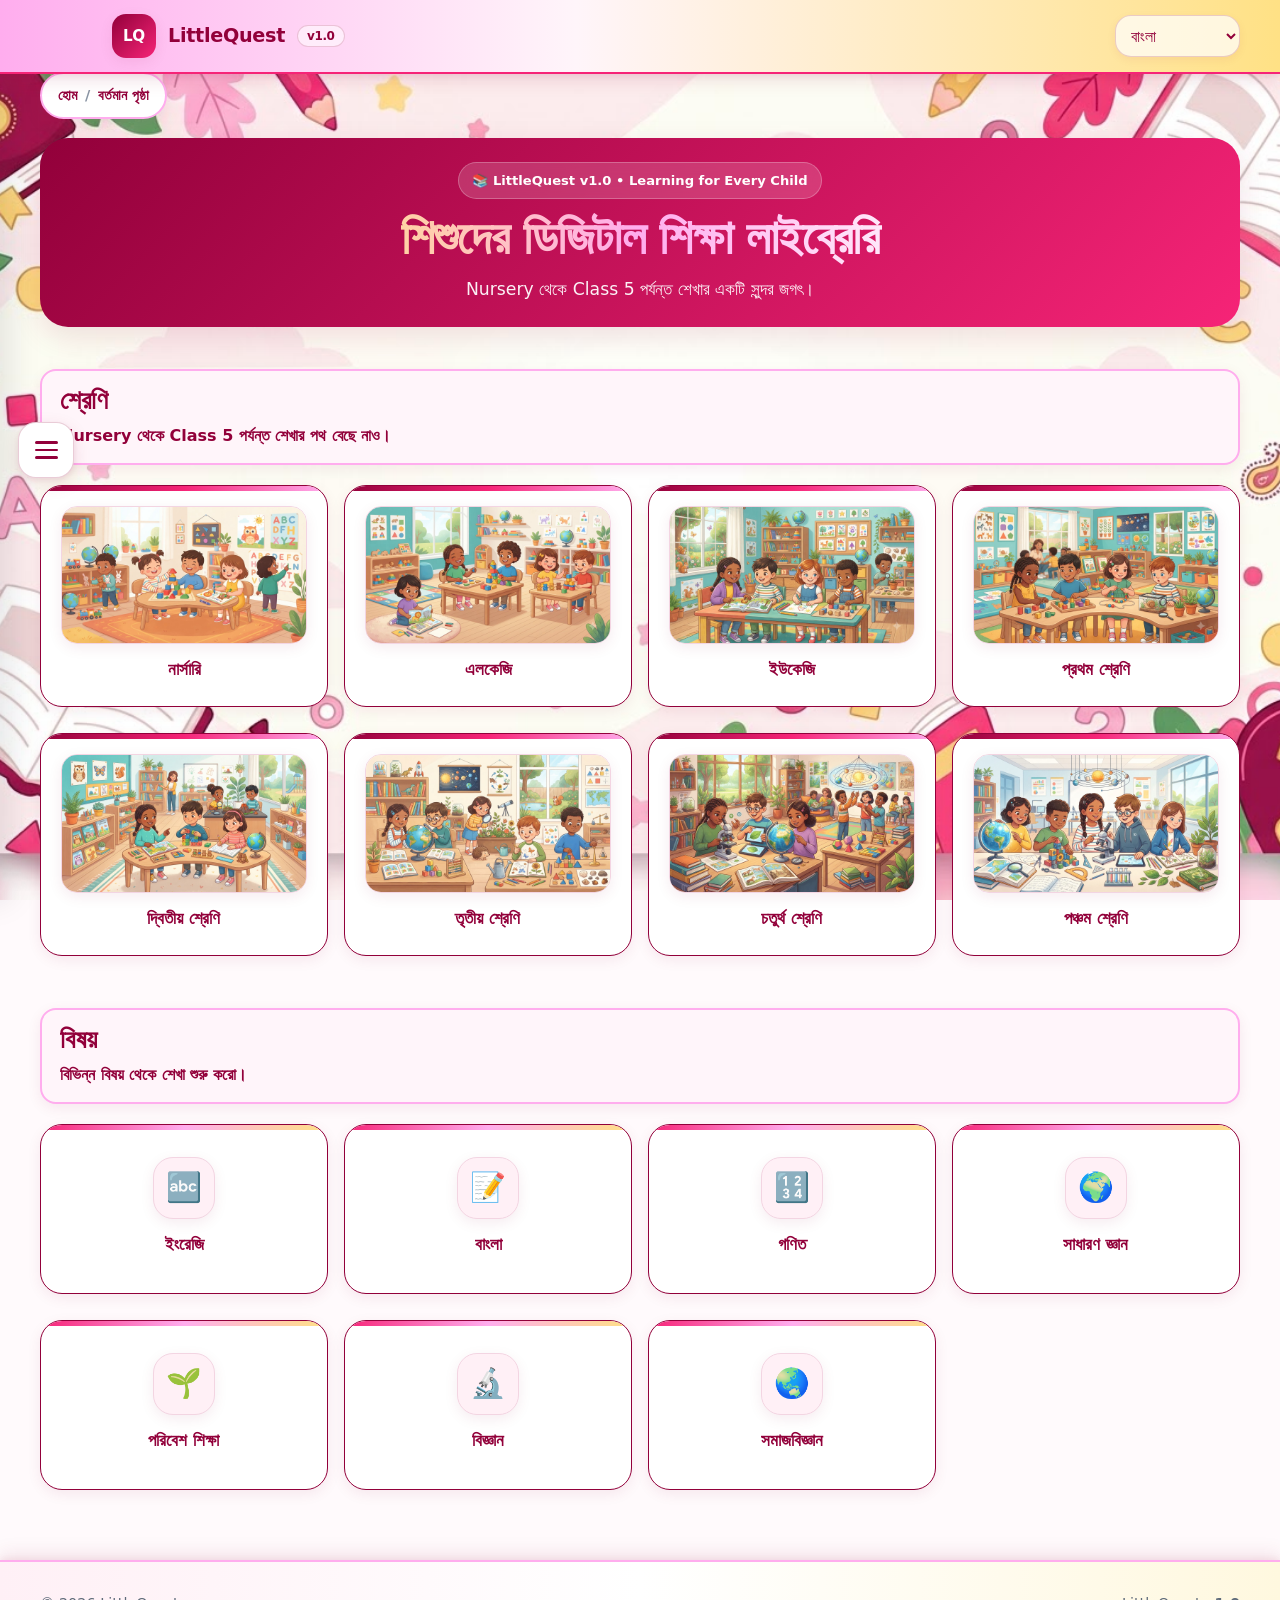
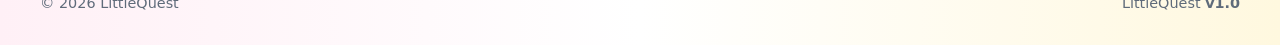
<file: index.html>
<!DOCTYPE html>
<html lang="bn" data-theme="light">

<head>

    <!-- =========================================
         LittleQuest v1.0
         Homepage Foundation
    ========================================== -->

    <meta charset="UTF-8">

    <meta
        name="viewport"
        content="width=device-width, initial-scale=1.0"
    >

    <meta
        name="description"
        content="LittleQuest — একটি শিশুদের ডিজিটাল শিক্ষা লাইব্রেরি। Nursery থেকে Class 5 পর্যন্ত সহজ, সুন্দর ও শিক্ষামূলক বিষয়বস্তু।"
    >

    <meta
        name="robots"
        content="index, follow"
    >
    <meta
        name="theme-color"
        content="#92003A"
    >

    <title>
        LittleQuest — Kids Digital Education Library
    </title>
	
			<!-- =========================================
			 SEO / Social Sharing
		========================================= -->

		<link
			rel="canonical"
			href="https://littlequest.ytboostkit.workers.dev/"
		>

		<meta
			property="og:type"
			content="website"
		>

		<meta
			property="og:title"
			content="LittleQuest — Kids Digital Education Library"
		>

		<meta
			property="og:description"
			content="LittleQuest — Nursery থেকে Class 5 পর্যন্ত শিশুদের জন্য সহজ, সুন্দর ও শিক্ষামূলক ডিজিটাল শিক্ষা লাইব্রেরি।"
		>

		<meta
			property="og:url"
			content="https://littlequest.ytboostkit.workers.dev/"
		>

		<meta
			property="og:site_name"
			content="LittleQuest"
		>

		<meta
			property="og:locale"
			content="bn_IN"
		>

		<meta
			name="twitter:card"
			content="summary"
		>

		<meta
			name="twitter:title"
			content="LittleQuest — Kids Digital Education Library"
		>

		<meta
			name="twitter:description"
			content="Nursery থেকে Class 5 পর্যন্ত শিশুদের জন্য সহজ, সুন্দর ও শিক্ষামূলক ডিজিটাল শিক্ষা লাইব্রেরি।"
		>
		<meta
        name="twitter:url"
        content="https://littlequest.ytboostkit.workers.dev/"
    >

    <!-- =========================================
         Global CSS
    ========================================== -->

    <link
        rel="stylesheet"
        href="assets/css/global.css"
    >

    <link
        rel="stylesheet"
        href="assets/css/components.css"
    >

    <link
        rel="stylesheet"
        href="assets/css/responsive.css"
    >
	<link rel="icon" type="image/svg+xml" href="assets/favicon.svg">
	
	
	
	<link
    rel="preconnect"
    href="https://fonts.googleapis.com"
	>

	<link
		rel="preconnect"
		href="https://fonts.gstatic.com"
		crossorigin
	>

	<link
		href="https://fonts.googleapis.com/css2?family=Nunito:wght@700;800;900&display=swap"
		rel="stylesheet"
	>

</head>


<body>

    <!-- =========================================
         Global Header
    ========================================== -->

    <div
        data-component="header"
    ></div>


    <!-- =========================================
         Mobile Navigation
    ========================================== -->
	
	<!-- Left Sidebar -->

	<div
		data-component="sidebar"
	></div>


    <!-- =========================================
         Main Content
    ========================================== -->

		<main class="lq-main">

			<div class="container">

				<div data-component="breadcrumbs"></div>

				<section class="lq-home-hero">

					<div class="lq-home-hero-content">

						<span class="lq-home-badge">
							📚 LittleQuest v1.0 • Learning for Every Child
						</span>

						<h1 data-i18n="kidsEducationLibrary">
							Kids Digital Education Library
						</h1>

						<p data-i18n="learningWorld">
							A beautiful learning world from Nursery to Class 5.
						</p>

					</div>

				</section>

				<section class="lq-home-section">

					<div class="lq-section-heading">

						<h2 data-i18n="classes">
							Classes
						</h2>

						<p data-i18n="chooseClass">
							Nursery থেকে Class 5 পর্যন্ত শেখার পথ বেছে নাও।
						</p>

					</div>

					<div id="lqClassGrid" class="lq-class-grid">
						<!-- Class cards will be loaded here -->
					</div>

				</section>

				<section class="lq-home-section">

					<div class="lq-section-heading">

						<h2 data-i18n="subjects">
							Subjects
						</h2>

						<p data-i18n="exploreSubjects">
							বিভিন্ন বিষয় থেকে শেখা শুরু করো।
						</p>

					</div>

					<div id="lqSubjectGrid" class="lq-subject-grid">
						<!-- Subject cards will be loaded here -->
					</div>

				</section>

			</div>

		</main>

    <!-- =========================================
         Global Footer
    ========================================== -->

    <div
        data-component="footer"
    ></div>


    <!-- =========================================
         JavaScript
    ========================================== -->

    <script
        src="assets/js/config.js"
    ></script>

    <script
        src="assets/js/theme.js"
    ></script>
	
	<script
    src="assets/js/language.js"
	></script>
	
	<script
    src="assets/js/translations.js"
	></script>
	
	<script
    src="assets/js/data-loader.js"
	></script>

    <script
        src="assets/js/analytics.js"
    ></script>

    <script
        src="assets/js/components.js"
    ></script>
	
	<script
    src="assets/js/navigation.js"
	></script>
	
	<script 
	src="assets/js/home.js"
	></script>
	
	<script
    src="assets/js/app.js"
	></script>


    <!-- =========================================
         Component Loader
    ========================================== -->

    <script>

        document.addEventListener(
            "DOMContentLoaded",
            function () {

                if (
                    window.LittleQuestComponents &&
                    typeof window.LittleQuestComponents.load === "function"
                ) {

                    window.LittleQuestComponents.load();

                }

            }
        );

    </script>


</body>

</html>
</file>
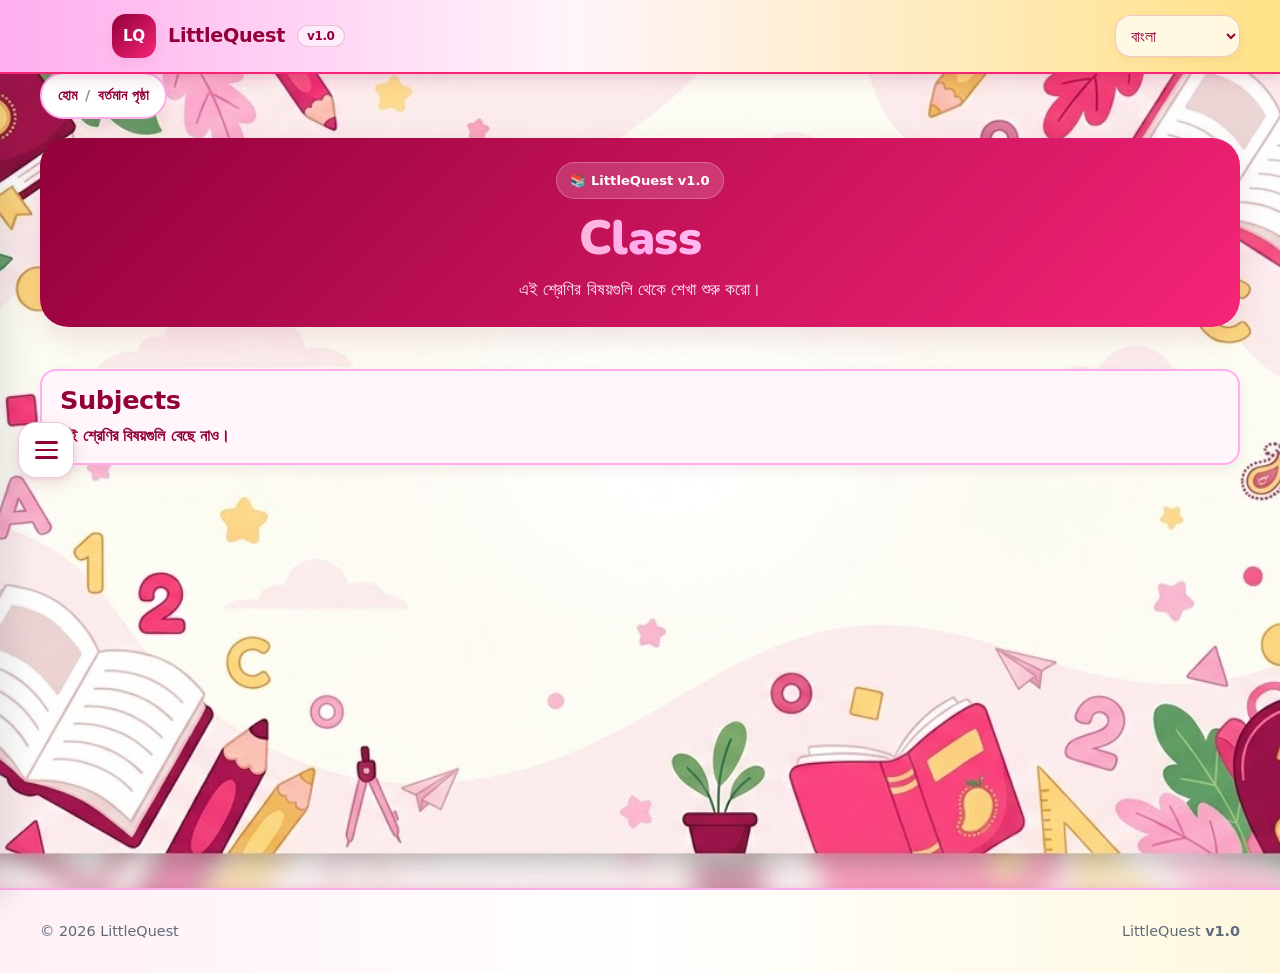
<file: class.html>
<!DOCTYPE html>
<html lang="bn" data-theme="light">

<head>

    <!-- =========================================
         LittleQuest v1.0
         Class Page
    ========================================== -->

    <meta charset="UTF-8">

    <meta
        name="viewport"
        content="width=device-width, initial-scale=1.0"
    >

    <meta
        name="description"
        id="lqMetaDescription"
        content="LittleQuest — শিশুদের জন্য Class-wise ডিজিটাল শিক্ষা লাইব্রেরি।"
    >

    <meta
        name="robots"
        content="index, follow"
    >

    <meta
        name="theme-color"
        content="#92003A"
    >

    <title id="lqPageTitle">
        LittleQuest — Class
    </title>


    <!-- =========================================
         SEO / Social Sharing
    ========================================== -->

    <link
        rel="canonical"
        id="lqCanonical"
        href="https://littlequest.ytboostkit.workers.dev/class.html"
    >

    <meta
        property="og:type"
        content="website"
    >

    <meta
        property="og:title"
        id="lqOgTitle"
        content="LittleQuest — Class"
    >

    <meta
        property="og:description"
        id="lqOgDescription"
        content="LittleQuest — শিশুদের জন্য Class-wise ডিজিটাল শিক্ষা লাইব্রেরি।"
    >

    <meta
        property="og:url"
        id="lqOgUrl"
        content="https://littlequest.ytboostkit.workers.dev/class.html"
    >

    <meta
        property="og:site_name"
        content="LittleQuest"
    >

    <meta
        property="og:locale"
        content="bn_IN"
    >

    <meta
        name="twitter:card"
        content="summary"
    >

    <meta
        name="twitter:title"
        id="lqTwitterTitle"
        content="LittleQuest — Class"
    >

    <meta
        name="twitter:description"
        id="lqTwitterDescription"
        content="LittleQuest — শিশুদের জন্য Class-wise ডিজিটাল শিক্ষা লাইব্রেরি।"
    >
	    <meta
        name="twitter:url"
        id="lqTwitterUrl"
        content="https://littlequest.ytboostkit.workers.dev/class.html"
    >

    <!-- =========================================
         Global CSS
    ========================================== -->

    <link
        rel="stylesheet"
        href="assets/css/global.css"
    >

    <link
        rel="stylesheet"
        href="assets/css/components.css"
    >

    <link
        rel="stylesheet"
        href="assets/css/responsive.css"
    >

    <link
        rel="icon"
        type="image/svg+xml"
        href="assets/favicon.svg"
    >


    <!-- =========================================
         Font
    ========================================== -->

    <link
        rel="preconnect"
        href="https://fonts.googleapis.com"
    >

    <link
        rel="preconnect"
        href="https://fonts.gstatic.com"
        crossorigin
    >

    <link
        href="https://fonts.googleapis.com/css2?family=Nunito:wght@700;800;900&display=swap"
        rel="stylesheet"
    >

</head>


<body>

    <!-- =========================================
         Global Header
    ========================================== -->

    <div
        data-component="header"
    ></div>


    <!-- =========================================
         Global Sidebar
    ========================================== -->

    <div
        data-component="sidebar"
    ></div>


    <!-- =========================================
         Main Content
    ========================================== -->

    <main class="lq-main">

        <div class="container">


            <!-- =====================================
                 Breadcrumbs
            ====================================== -->

            <div
                data-component="breadcrumbs"
            ></div>


            <!-- =====================================
                 Class Hero
            ====================================== -->

            <section class="lq-home-hero lq-class-page-hero">

                <div class="lq-home-hero-content">

                    <span class="lq-home-badge">
                        📚 LittleQuest v1.0
                    </span>

                    <h1 id="lqClassTitle">
                        Class
                    </h1>

                    <p id="lqClassDescription">
                        এই শ্রেণির বিষয়গুলি থেকে শেখা শুরু করো।
                    </p>

                </div>

            </section>


            <!-- =====================================
                 Subjects Section
            ====================================== -->

            <section class="lq-home-section">

                <div class="lq-section-heading">

                    <h2>
                        Subjects
                    </h2>

                    <p id="lqSubjectIntro">
                        এই শ্রেণির বিষয়গুলি বেছে নাও।
                    </p>

                </div>


                <div
                    id="lqClassSubjectGrid"
                    class="lq-subject-grid"
                >
                    <!-- Subjects will be loaded here -->
                </div>

            </section>


        </div>

    </main>


    <!-- =========================================
         Global Footer
    ========================================== -->

    <div
        data-component="footer"
    ></div>


    <!-- =========================================
         JavaScript
    ========================================== -->

    <script
        src="assets/js/config.js"
    ></script>

    <script
        src="assets/js/theme.js"
    ></script>

    <script
        src="assets/js/language.js"
    ></script>

    <script
        src="assets/js/translations.js"
    ></script>

    <script
        src="assets/js/data-loader.js"
    ></script>

    <script
        src="assets/js/analytics.js"
    ></script>

    <script
        src="assets/js/components.js"
    ></script>

    <script
        src="assets/js/navigation.js"
    ></script>

    <script
        src="assets/js/class.js"
    ></script>

    <script
        src="assets/js/app.js"
    ></script>


    <!-- =========================================
         Component Loader
    ========================================== -->

    <script>

        document.addEventListener(
            "DOMContentLoaded",
            function () {

                if (
                    window.LittleQuestComponents &&
                    typeof window.LittleQuestComponents.load === "function"
                ) {

                    window.LittleQuestComponents.load();

                }

            }
        );

    </script>


</body>

</html>
</file>
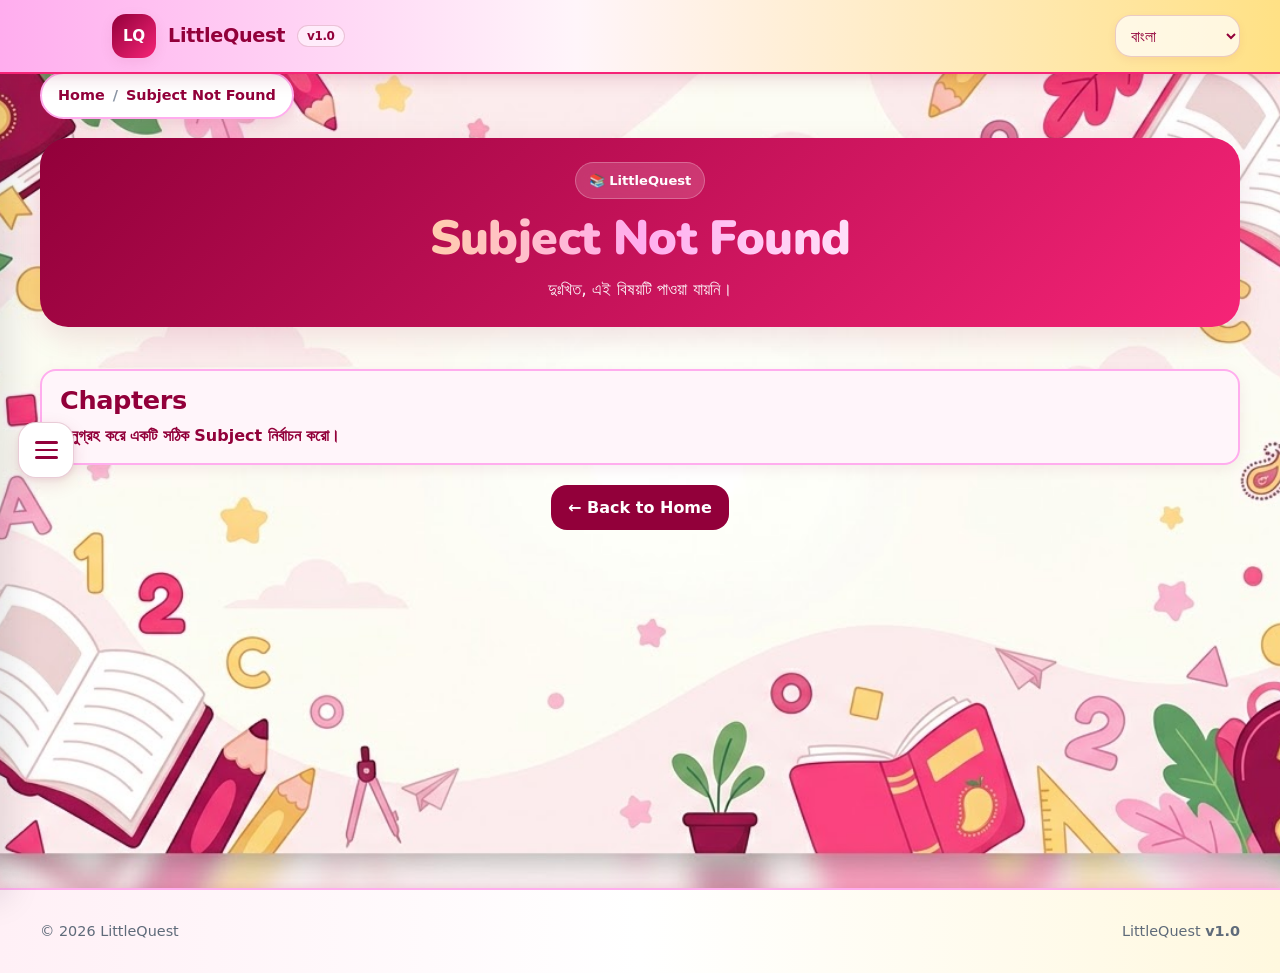
<file: subject.html>
<!DOCTYPE html>
<html lang="bn" data-theme="light">

<head>

    <!-- =========================================
         LittleQuest v1.0
         Subject Page
    ========================================== -->

    <meta charset="UTF-8">

    <meta
        name="viewport"
        content="width=device-width, initial-scale=1.0"
    >

    <meta
        name="description"
        id="lqMetaDescription"
        content="LittleQuest — শিশুদের জন্য Class-wise Subject learning."
    >

    <meta
        name="robots"
        content="index, follow"
    >
	    <meta
        name="twitter:url"
        id="lqTwitterUrl"
        content="https://littlequest.ytboostkit.workers.dev/subject.html"
    >
    <meta
        name="theme-color"
        content="#92003A"
    >

    <title id="lqPageTitle">
        LittleQuest — Subject
    </title>


    <!-- =========================================
         SEO / Social Sharing
    ========================================== -->

    <link
        rel="canonical"
        id="lqCanonical"
        href="https://littlequest.ytboostkit.workers.dev/subject.html"
    >

    <meta
        property="og:type"
        content="website"
    >

    <meta
        property="og:title"
        id="lqOgTitle"
        content="LittleQuest — Subject"
    >

    <meta
        property="og:description"
        id="lqOgDescription"
        content="LittleQuest — শিশুদের জন্য সহজ ও সুন্দর Subject learning."
    >

    <meta
        property="og:url"
        id="lqOgUrl"
        content="https://littlequest.ytboostkit.workers.dev/subject.html"
    >

    <meta
        property="og:site_name"
        content="LittleQuest"
    >

    <meta
        property="og:locale"
        content="bn_IN"
    >

    <meta
        name="twitter:card"
        content="summary"
    >

    <meta
        name="twitter:title"
        id="lqTwitterTitle"
        content="LittleQuest — Subject"
    >

    <meta
        name="twitter:description"
        id="lqTwitterDescription"
        content="LittleQuest — শিশুদের জন্য সহজ ও সুন্দর Subject learning."
    >


    <!-- =========================================
         Global CSS
    ========================================== -->

    <link
        rel="stylesheet"
        href="assets/css/global.css"
    >

    <link
        rel="stylesheet"
        href="assets/css/components.css"
    >

    <link
        rel="stylesheet"
        href="assets/css/responsive.css"
    >

    <link
        rel="icon"
        type="image/svg+xml"
        href="assets/favicon.svg"
    >


    <!-- =========================================
         Font
    ========================================== -->

    <link
        rel="preconnect"
        href="https://fonts.googleapis.com"
    >

    <link
        rel="preconnect"
        href="https://fonts.gstatic.com"
        crossorigin
    >

    <link
        href="https://fonts.googleapis.com/css2?family=Nunito:wght@700;800;900&display=swap"
        rel="stylesheet"
    >

</head>


<body>

    <!-- =========================================
         Global Header
    ========================================== -->

    <div
        data-component="header"
    ></div>


    <!-- =========================================
         Global Sidebar
    ========================================== -->

    <div
        data-component="sidebar"
    ></div>


    <!-- =========================================
         Main Content
    ========================================== -->

    <main class="lq-main">

        <div class="container">


            <!-- =====================================
                 Breadcrumbs
            ====================================== -->

            <div
                data-component="breadcrumbs"
            ></div>


            <!-- =====================================
                 Subject Hero
            ====================================== -->

            <section class="lq-home-hero lq-subject-page-hero">

                <div class="lq-home-hero-content">

                    <span
                        class="lq-home-badge"
                        id="lqSubjectClassBadge"
                    >
                        📚 Class
                    </span>

                    <h1 id="lqSubjectTitle">
                        Subject
                    </h1>

                    <p id="lqSubjectDescription">
                        এই বিষয় থেকে শেখা শুরু করো।
                    </p>

                </div>

            </section>


            <!-- =====================================
                 Chapters Section
            ====================================== -->

            <section class="lq-home-section">

                <div class="lq-section-heading">

                    <h2 id="lqChaptersHeading">
                        Chapters
                    </h2>

                    <p id="lqChaptersIntro">
                        এই বিষয়ের অধ্যায়গুলি বেছে নাও।
                    </p>

                </div>


                <div
                    id="lqChapterGrid"
                    class="lq-subject-grid"
                >
                    <!-- Chapters will be loaded here -->
                </div>

            </section>


        </div>

    </main>


    <!-- =========================================
         Global Footer
    ========================================== -->

    <div
        data-component="footer"
    ></div>


    <!-- =========================================
         JavaScript
    ========================================== -->

    <script src="assets/js/config.js"></script>

    <script src="assets/js/theme.js"></script>

    <script src="assets/js/language.js"></script>

    <script src="assets/js/translations.js"></script>

    <script src="assets/js/data-loader.js"></script>

    <script src="assets/js/analytics.js"></script>

    <script src="assets/js/components.js"></script>

    <script src="assets/js/navigation.js"></script>

    <script src="assets/js/subject.js"></script>

    <script src="assets/js/app.js"></script>


    <!-- =========================================
         Component Loader
    ========================================== -->

    <script>

        document.addEventListener(
            "DOMContentLoaded",
            function () {

                if (
                    window.LittleQuestComponents &&
                    typeof window.LittleQuestComponents.load ===
                        "function"
                ) {

                    window.LittleQuestComponents.load();

                }

            }
        );

    </script>

</body>

</html>
</file>
<file: assets/css/global.css>
/* =========================================
   LittleQuest v1.0
   Global Foundation
========================================= */

:root {
    /* Typography */
    --font-primary:
        Inter,
        system-ui,
        -apple-system,
        BlinkMacSystemFont,
        "Segoe UI",
        sans-serif;

    /* Text */
    --text-primary: #172033;
    --text-secondary: #5f6b7a;
    --text-muted: #8994a3;
    --text-on-primary: #ffffff;

    /* Background */
    --background: #fffafc;
    --surface: #ffffff;
    --surface-soft: #fff0f6;

    /* Borders */
    --border: #f3d5e2;

    /* LittleQuest Brand */
    --primary: #92003A;
    --primary-dark: #6f002c;
    --secondary: #F62477;
    --accent-pink: #FFADEE;
    --accent-yellow: #FFE185;

    /* Status */
    --success: #22a06b;
    --warning: #e9a227;
    --danger: #dc4c4c;

    /* Radius */
    --radius-small: 10px;
    --radius-medium: 16px;
    --radius-large: 24px;
    --radius-round: 999px;

    /* Shadows */
    --shadow-small:
        0 4px 14px rgba(146, 0, 58, 0.08);

    --shadow-medium:
        0 10px 30px rgba(146, 0, 58, 0.12);

    /* Animation */
    --transition-fast: 160ms ease;
    --transition-normal: 220ms ease;
}


/* =========================================
   Dark Theme
========================================= */

html[data-theme="dark"] {
    --text-primary: #f3f6fb;
    --text-secondary: #aeb8c7;
    --text-muted: #7f8a9a;
    --text-on-primary: #ffffff;

    --background: #210d17;
    --surface: #301321;
    --surface-soft: #42182b;

    --border: #633047;

    --shadow-small:
        0 4px 14px rgba(0, 0, 0, 0.25);

    --shadow-medium:
        0 10px 30px rgba(0, 0, 0, 0.35);
}


/* =========================================
   Reset
========================================= */

*,
*::before,
*::after {
    box-sizing: border-box;
}

html {
    margin: 0;
    padding: 0;
    scroll-behavior: smooth;
}


/* =========================================
   Body
========================================= */

body {
    margin: 0;
    padding: 0;

    min-height: 100vh;

    font-family: var(--font-primary);

    color: var(--text-primary);

    background-color: var(--background);
    background-image:
        url("../images/backgrounds/littlequest-global-bg.webp");
    background-repeat: no-repeat;
    background-position: center top;
    background-size: cover;
    background-attachment: fixed;

    line-height: 1.6;

    transition:
        background var(--transition-normal),
        color var(--transition-normal);
}


/* =========================================
   Basic Elements
========================================= */

h1,
h2,
h3,
h4,
h5,
h6 {
    margin-top: 0;
    line-height: 1.25;
}

p {
    margin-top: 0;
}

a {
    color: inherit;
    text-decoration: none;
}

button,
input,
select,
textarea {
    font: inherit;
}

button {
    cursor: pointer;
}

img {
    display: block;
    max-width: 100%;
    height: auto;
}


/* =========================================
   Accessibility
========================================= */

:focus-visible {
    outline: 3px solid var(--secondary);
    outline-offset: 3px;
}


/* =========================================
   Container
========================================= */

.container {
    width: min(1200px, calc(100% - 32px));
    margin-inline: auto;
}


/* =========================================
   Utility Classes
========================================= */

.hidden {
    display: none !important;
}

.text-center {
    text-align: center;
}

.text-left {
    text-align: left;
}

.text-right {
    text-align: right;
}


/* =========================================
   Selection
========================================= */

::selection {
    background: var(--secondary);
    color: var(--text-on-primary);
}


/* =========================================
   Scrollbar
========================================= */

* {
    scrollbar-width: thin;
    scrollbar-color: var(--secondary) transparent;
}

::-webkit-scrollbar {
    width: 8px;
}

::-webkit-scrollbar-track {
    background: transparent;
}

::-webkit-scrollbar-thumb {
    background: var(--secondary);
    border-radius: var(--radius-round);
}

::-webkit-scrollbar-thumb:hover {
    background: var(--primary);
}
</file>
<file: assets/css/components.css>
/* =========================================
   LittleQuest v1.0
   Global Components CSS
========================================= */


/* =========================================
   Header
========================================= */

.lq-header {
    position: fixed;
    top: 0;
    left: 0;

    z-index: 3000;

    width: 100%;

    background: linear-gradient(
        90deg,
        #FFADEE 0%,
        #FFF5FA 45%,
        #FFE185 100%
    );

    border-bottom: 2px solid var(--secondary);

    box-shadow:
        0 6px 18px rgba(146, 0, 58, 0.12),
        0 2px 6px rgba(146, 0, 58, 0.08);
}

.lq-header-inner {
    min-height: 72px;

    display: flex;
    align-items: center;

    gap: 14px;

    padding-left: 72px;
}


/* =========================================
   Brand
========================================= */

.lq-brand {
    display: inline-flex;
    align-items: center;

    gap: 12px;

    color: var(--text-primary);

    font-size: 1.2rem;
    font-weight: 800;

    letter-spacing: -0.02em;

    white-space: nowrap;
}

.lq-brand-mark {
    width: 44px;
    height: 44px;

    display: flex;
    align-items: center;
    justify-content: center;

    flex-shrink: 0;

    border-radius: 14px;

    background: linear-gradient(
        135deg,
        var(--primary),
        var(--secondary)
    );

    color: #ffffff;

    font-size: 0.95rem;
    font-weight: 900;

    box-shadow: var(--shadow-small);
}

.lq-brand-name {
    line-height: 1;

    color: var(--primary);

    font-weight: 900;

    letter-spacing: -0.3px;
}


/* =========================================
   Website Version
========================================= */

.lq-version {
    display: inline-flex;
    align-items: center;

    padding: 4px 9px;

    border: 1px solid rgba(146, 0, 58, 0.18);
    border-radius: 999px;

    background: rgba(255, 255, 255, 0.55);
    color: var(--primary);

    font-size: 0.75rem;
    font-weight: 700;

    line-height: 1;

    white-space: nowrap;
}


/* =========================================
   Header Actions
========================================= */

.lq-header-actions {
    margin-left: auto;

    display: flex;
    align-items: center;

    gap: 8px;
}


/* =========================================
   Language Control
========================================= */

.lq-language-control {
    display: inline-flex;
    align-items: center;

    gap: 8px;
}

.lq-language-select {
    min-height: 42px;

    padding: 8px 34px 8px 11px;

    border: 1px solid rgba(146, 0, 58, 0.18);
    border-radius: var(--radius-medium);

    background: rgba(255, 255, 255, 0.72);
    color: var(--primary);

    cursor: pointer;

    outline: none;

    box-shadow:
        0 3px 10px rgba(146, 0, 58, 0.06);

    transition:
        border-color var(--transition-fast),
        background var(--transition-fast);
}

.lq-language-select:hover,
.lq-language-select:focus {
    border-color: var(--secondary);

    background: #ffffff;
}


/* =========================================
   Navigation Toggle
========================================= */

.lq-menu-toggle {
    position: fixed;

    left: 18px;
    top: 50%;

    width: 56px;
    height: 56px;

    margin: 0;
    padding: 0;

    display: flex;
    flex-direction: column;
    align-items: center;
    justify-content: center;

    gap: 5px;

    transform: translateY(-50%);

    border: 1px solid rgba(146, 0, 58, 0.20);
    border-radius: 18px;

    background: #ffffff;

    color: var(--primary);

    box-shadow:
        0 6px 18px rgba(146, 0, 58, 0.12),
        0 2px 6px rgba(146, 0, 58, 0.08);

    z-index: 4000;

    cursor: pointer;

    transition:
        left 280ms ease,
        background var(--transition-fast),
        border-color var(--transition-fast),
        box-shadow var(--transition-fast),
        transform var(--transition-fast);
}

.lq-menu-toggle:hover {
    background: var(--accent-pink);

    border-color: var(--secondary);

    box-shadow:
        0 10px 24px rgba(146, 0, 58, 0.14);

    transform:
        translateY(-50%)
        scale(1.04);
}

.lq-menu-toggle:active {
    transform:
        translateY(-50%)
        scale(0.95);
}

.lq-menu-toggle:focus-visible {
    outline: 3px solid var(--primary);
    outline-offset: 4px;
}


/* =========================================
   Hamburger Lines
========================================= */

.lq-menu-toggle span {
    display: block;

    width: 23px;
    height: 2.5px;

    margin: 0;

    border-radius: 999px;

    background: var(--primary);
}


/* =========================================
   Sidebar
========================================= */

.lq-sidebar {
    position: fixed;

    top: 72px;
    left: 0;

    width: 290px;
    height: calc(100vh - 72px);

    z-index: 2500;

    background: var(--surface);

    border-right: 1px solid var(--border);

    box-shadow:
        10px 0 30px rgba(15, 23, 42, 0.10);

    overflow-y: auto;

    transform: translateX(-100%);

    transition:
        transform 280ms ease;
}

.lq-sidebar.is-open {
    transform: translateX(0);
}


/* =========================================
   Sidebar Inner
========================================= */

.lq-sidebar-inner {
    padding: 24px 18px;
}


/* =========================================
   Sidebar Navigation
========================================= */

.lq-sidebar-nav {
    display: flex;
    flex-direction: column;

    gap: 6px;
}

.lq-sidebar-link {
    display: flex;
    align-items: center;

    gap: 12px;

    min-height: 46px;

    padding: 10px 12px;

    border-radius: var(--radius-medium);

    color: var(--text-secondary);

    font-weight: 700;

    text-decoration: none;

    transition:
        background var(--transition-fast),
        color var(--transition-fast);
}

.lq-sidebar-link:hover {
    background: var(--surface-soft);

    color: var(--primary);
}

.lq-sidebar-link span:first-child {
    width: 24px;

    display: inline-flex;
    justify-content: center;

    flex-shrink: 0;

    font-size: 1.1rem;
}


/* =========================================
   Main Content
========================================= */

.lq-main {
    position: relative;

    min-height: calc(100vh - 72px);

    padding-top: 72px;
}


/* =========================================
   Breadcrumbs
========================================= */

/* =========================================
   Breadcrumbs
========================================= */

.lq-breadcrumbs {
    display: inline-flex;
    align-items: center;
    flex-wrap: wrap;

    gap: 8px;

    margin-bottom: 16px;
    padding: 10px 16px;

    background: #ffffff;

    border: 2px solid var(--accent-pink);
    border-radius: var(--radius-round);

    box-shadow:
        0 6px 18px rgba(146, 0, 58, 0.12);

    color: var(--text-secondary);

    font-size: 0.9rem;
    font-weight: 700;
}

.lq-breadcrumbs a {
    color: var(--primary);

    text-decoration: none;

    font-weight: 800;

    transition:
        color var(--transition-fast);
}

.lq-breadcrumbs a:hover {
    color: var(--secondary);
}

.lq-breadcrumbs span {
    color: var(--text-muted);
}

.lq-breadcrumbs
.lq-breadcrumb-current {
    color: var(--primary);

    font-weight: 900;
}

/* =========================================
   Basic Button
========================================= */

.lq-button {
    display: inline-flex;
    align-items: center;
    justify-content: center;

    min-height: 42px;

    padding: 9px 16px;

    border: 1px solid transparent;
    border-radius: var(--radius-medium);

    background: var(--primary);
    color: var(--text-on-primary);

    font-weight: 700;

    cursor: pointer;

    transition:
        background var(--transition-fast),
        transform var(--transition-fast),
        box-shadow var(--transition-fast);
}

.lq-button:hover {
    background: var(--primary-dark);

    transform: translateY(-1px);

    box-shadow: var(--shadow-small);
}


/* =========================================
   Card Foundation
========================================= */

.lq-card {
    background: var(--surface);

    border: 1px solid var(--border);
    border-radius: var(--radius-large);

    box-shadow: var(--shadow-small);

    transition:
        transform var(--transition-fast),
        box-shadow var(--transition-fast);
}

.lq-card:hover {
    transform: translateY(-2px);

    box-shadow: var(--shadow-medium);
}


/* =========================================
   Homepage Hero
========================================= */

.lq-home-hero {
    position: relative;

    overflow: hidden;

    margin-top: 3px;

    border-radius: 28px;

    background:
        linear-gradient(
            135deg,
            var(--primary),
            var(--secondary)
        );

    color: #ffffff;

    box-shadow: var(--shadow-medium);

    text-align: center;
}

.lq-home-hero-content {
    position: relative;

    z-index: 2;

    width: min(720px, 100%);

    margin-inline: auto;

    padding: 24px 18px;
}

.lq-home-badge {
    display: inline-flex;
    align-items: center;

    gap: 6px;

    margin-bottom: 12px;

    padding: 7px 13px;

    border: 1px solid rgba(255, 255, 255, 0.25);
    border-radius: 999px;

    background: rgba(255, 255, 255, 0.16);

    color: #ffffff;

    font-size: 0.82rem;
    font-weight: 700;

    backdrop-filter: blur(8px);
}

.lq-home-hero h1 {
    font-family: "Nunito", sans-serif;

    font-size: clamp(2rem, 4vw, 3rem);
    font-weight: 900;
    line-height: 1.15;
    letter-spacing: -0.6px;

    background: linear-gradient(
        90deg,
        #FFE185 0%,
        #FFADEE 50%,
        #FFFFFF 100%
    );

    -webkit-background-clip: text;
    -webkit-text-fill-color: transparent;
    background-clip: text;

    margin-bottom: 10px;
    white-space: nowrap;
}

.lq-home-hero p {
    max-width: 680px;

    margin:
        0 auto;

    color: #ffffff;

    font-size: 1.08rem;

    line-height: 1.55;

    opacity: 0.94;
}


/* =========================================
   Homepage Sections
========================================= */

.lq-home-section {
    position: relative;

    margin-top: 42px;
}

.lq-section-heading {
    margin-bottom: 22px;
}

.lq-section-heading h2 {
    margin-bottom: 6px;

    color: var(--primary);

    font-size: 1.6rem;

    font-weight: 900;

    letter-spacing: -0.4px;
}

.lq-section-heading p {
    margin: 0;

    color: var(--text-secondary);
}


/* =========================================
   Class & Subject Grids
========================================= */

.lq-class-grid,
.lq-subject-grid {
    display: grid;

    grid-template-columns:
        repeat(4, minmax(0, 1fr));

    gap: 16px;
}


/* =========================================
   Class Cards
========================================= */

.lq-class-card {
    position: relative;

    overflow: hidden;
	margin-bottom: 10px;
    line-height: 1;

    min-height: 170px;

    display: flex;
    flex-direction: column;
    align-items: center;
    justify-content: center;

    padding: 24px 18px;

    border: 1.5px solid var(--primary);	
    border-radius: 22px;

    background: var(--surface);

    box-shadow: var(--shadow-small);

    text-align: center;

    cursor: pointer;

    transition:
        transform var(--transition-fast),
        border-color var(--transition-fast),
        box-shadow var(--transition-fast);
}

.lq-class-card::before {
    content: "";

    position: absolute;

    top: 0;
    left: 0;
    right: 0;

    height: 5px;

    background: linear-gradient(
        90deg,
        var(--primary),
        var(--secondary),
        var(--accent-pink)
    );
}

.lq-class-card:hover {
    transform: translateY(-4px);

    border-color: var(--secondary);

    box-shadow:
        0 12px 28px rgba(146, 0, 58, 0.46),
        0 4px 10px rgba(246, 36, 119, 0.30);
}

.lq-class-card:active {
    transform:
        translateY(-2px)
        scale(0.99);
}


/* =========================================
   Class Card Icon
========================================= */

.lq-class-card-icon {
    width: 62px;
    height: 62px;

    display: flex;
    align-items: center;
    justify-content: center;
	margin-bottom: 10px;
    line-height: 1;
    flex-shrink: 0;

    margin-bottom: 14px;

    border: 1px solid var(--border);
    border-radius: 20px;

    background: var(--surface-soft);

    font-size: 1.8rem;

    box-shadow: var(--shadow-small);

    transition:
        transform var(--transition-fast),
        box-shadow var(--transition-fast);
}

/* =========================================
   LittleQuest v1.0
   Class Card Images
========================================= */

.lq-class-card-image {
    display: block;

    width: 100%;
    aspect-ratio: 16 / 9;

    object-fit: cover;

    border-radius: 16px;

    margin-bottom: 14px;

    border: 1px solid var(--border);

    box-shadow: var(--shadow-small);

    transition:
        transform var(--transition-fast),
        box-shadow var(--transition-fast);
}

.lq-class-card:hover .lq-class-card-image {
    transform: scale(1.03);

    box-shadow: var(--shadow-medium);
}

.lq-class-card:hover .lq-class-card-icon {
    transform: scale(1.08);

    box-shadow: var(--shadow-medium);
}

.lq-class-card h3 {
    margin: 0;

    color: var(--text-primary);

    font-size: 1.08rem;

    line-height: 1.35;

    font-weight: 800;
}


/* =========================================
   Subject Cards
========================================= */

.lq-subject-card {
    position: relative;

    overflow: hidden;
	margin-bottom: 10px;
    line-height: 1;
    min-height: 170px;

    display: flex;
    flex-direction: column;
    align-items: center;
    justify-content: center;

    padding: 24px 18px;

    border: 1.5px solid var(--primary);
    border-radius: 22px;

    background: var(--surface);

    box-shadow: var(--shadow-small);

    text-align: center;

    cursor: pointer;

    transition:
        transform var(--transition-fast),
        border-color var(--transition-fast),
        box-shadow var(--transition-fast);
}

.lq-subject-card::before {
    content: "";

    position: absolute;

    top: 0;
    left: 0;
    right: 0;

    height: 5px;

    background: linear-gradient(
        90deg,
        var(--secondary),
        var(--accent-pink),
        var(--accent-yellow)
    );
}


.lq-subject-card:hover {
    transform: translateY(-4px);

    border-color: var(--secondary);

    box-shadow:
        0 12px 28px rgba(146, 0, 58, 0.46),
        0 4px 10px rgba(246, 36, 119, 0.30);
}

.lq-subject-card:active {
    transform:
        translateY(-2px)
        scale(0.99);
}


/* =========================================
   Subject Card Icon
========================================= */

.lq-subject-card-icon {
    width: 62px;
    height: 62px;
	margin-bottom: 10px;
    line-height: 1;
    display: flex;
    align-items: center;
    justify-content: center;

    flex-shrink: 0;

    margin-bottom: 14px;

    border: 1px solid var(--border);
    border-radius: 20px;

    background: var(--surface-soft);

    font-size: 1.8rem;

    box-shadow: var(--shadow-small);

    transition:
        transform var(--transition-fast),
        box-shadow var(--transition-fast);
}

.lq-subject-card:hover .lq-subject-card-icon {
    transform: scale(1.08);

    box-shadow: var(--shadow-medium);
}

.lq-subject-card h3 {
    margin: 0;

    color: var(--text-primary);

    font-size: 1.08rem;

    line-height: 1.35;

    font-weight: 800;
}


/* =========================================
   Footer
========================================= */

.lq-footer {
    margin-top: 60px;

    padding: 30px 0;

    background: linear-gradient(
        90deg,
        #fff0f6 0%,
        #ffffff 50%,
        #fff8df 100%
    );

    border-top: 2px solid var(--accent-pink);

    box-shadow:
        0 -6px 18px rgba(146, 0, 58, 0.10),
        0 -2px 6px rgba(146, 0, 58, 0.06);
}

.lq-footer a {
    color: var(--primary);

    font-weight: 700;
}

.lq-footer a:hover {
    color: var(--secondary);
}

.lq-footer-bottom {
    display: flex;
    align-items: center;
    justify-content: space-between;

    gap: 15px;

    color: var(--text-secondary);

    font-size: 0.9rem;
}



/* =========================================
   Responsive
========================================= */

@media (max-width: 900px) {

    .lq-class-grid,
    .lq-subject-grid {
        grid-template-columns:
            repeat(2, minmax(0, 1fr));
    }
}


@media (max-width: 600px) {

    /* ---------- Header ---------- */

    .lq-header-inner {
        min-height: 64px;

        padding-left: 68px;

        gap: 10px;
    }

    .lq-brand {
        gap: 8px;

        font-size: 1.05rem;
    }

    .lq-brand-mark {
        width: 38px;
        height: 38px;

        border-radius: 12px;
    }

    .lq-version {
        padding: 4px 7px;

        font-size: 0.68rem;
    }

    .lq-header-actions {
        gap: 6px;
    }

    .lq-language-select {
        min-height: 40px;

        padding-left: 8px;
        padding-right: 28px;
    }


    /* ---------- Main ---------- */

    .lq-main {
        padding-top: 0px;
    }


    /* ---------- Menu Button ---------- */

    .lq-menu-toggle {
        left: 12px;

        width: 50px;
        height: 50px;

        border-radius: 16px;
    }

    .lq-menu-toggle span {
        width: 21px;
    }


    /* ---------- Sidebar ---------- */

    .lq-sidebar {
        top: 64px;

        width: 256px;
        height: calc(100vh - 64px);
    }

    .lq-sidebar-inner {
        padding: 20px 16px;
    }


    /* ---------- Hero ---------- */

    .lq-home-hero-content {
        padding: 28px 20px;
    }

    .lq-home-hero h1 {
        font-size: 2rem;

        white-space: normal;
    }

    .lq-home-hero p {
        font-size: 1rem;
    }


    /* ---------- Cards ---------- */

    .lq-class-grid,
    .lq-subject-grid {
        grid-template-columns: 1fr;
    }


    /* ---------- Footer ---------- */

    .lq-footer-bottom {
        flex-direction: column;

        align-items: flex-start;
    }
}
.lq-section-heading {
    background: #FFF5FA;
    border: 2px solid var(--accent-pink);
    border-radius: var(--radius-medium);
    padding: 14px 18px;
    margin-bottom: 20px;
    box-shadow: var(--shadow-small);
}

.lq-section-heading h2 {
    color: var(--primary);
    margin-bottom: 6px;
}

.lq-section-heading p {
    color: var(--primary) !important;
    margin-bottom: 0;
    font-weight: 600;
}


.lq-class-card,
.lq-subject-card {
    padding: 20px;
    text-align: center;
}

.lq-class-card h3,
.lq-subject-card h3 {
    margin: 0 0 6px;
    color: var(--primary);
    font-weight: 800;
    line-height: 1.3;
}

.lq-class-card p,
.lq-subject-card p {
    margin: 0;
    color: var(--primary);
    font-weight: 600;
    line-height: 1.5;
}

.lq-class-card .lq-card-icon,
.lq-subject-card .lq-card-icon {
    margin-bottom: 10px;
}

/* =========================================
   LittleQuest v1.0
   Mobile Card Polish
========================================= */

@media (max-width: 600px) {

    .container {
        width: min(100% - 24px, 1200px);
    }

    .lq-section-heading {
        padding: 12px 14px;
        margin-bottom: 16px;
    }

    .lq-section-heading h2 {
        font-size: 1.35rem;
    }

    .lq-section-heading p {
        font-size: 0.92rem;
        line-height: 1.45;
    }

    .lq-class-card,
    .lq-subject-card {
        padding: 16px 12px;
    }

    .lq-class-card h3,
    .lq-subject-card h3 {
        font-size: 1rem;
        line-height: 1.3;
    }

    .lq-class-card p,
    .lq-subject-card p {
        font-size: 0.85rem;
        line-height: 1.4;
    }

    .lq-class-card .lq-card-icon,
    .lq-subject-card .lq-card-icon {
        margin-bottom: 8px;
    }

}

.lq-class-card .lq-class-card-icon {
    margin-bottom: 10px;
    line-height: 1;
}

@media (max-width: 600px) {

    .lq-breadcrumbs {
        max-width: 100%;

        margin-bottom: 14px;
        padding: 8px 12px;

        font-size: 0.82rem;

        gap: 6px;
    }

}


/* =========================================
   LittleQuest 404 Error Page
========================================= */

.lq-error-page {
    min-height: calc(100vh - 180px);

    display: flex;
    flex-direction: column;

    align-items: center;
    justify-content: center;

    text-align: center;

    padding: 48px 20px;
}

.lq-error-code {
    margin-bottom: 8px;

    font-size: clamp(5rem, 15vw, 9rem);
    font-weight: 900;
    line-height: 0.9;

    color: var(--secondary);

    letter-spacing: -0.05em;

    text-shadow:
        0 8px 24px rgba(246, 36, 119, 0.18);
}

.lq-error-page h1 {
    margin-bottom: 14px;

    color: var(--primary);

    font-size: clamp(1.7rem, 4vw, 2.6rem);
    font-weight: 900;
}

.lq-error-page p {
    max-width: 620px;

    margin: 0 auto 28px;

    color: var(--text-primary);

    font-size: 1.05rem;
    line-height: 1.8;
}

.lq-error-page .lq-button {
    display: inline-flex;

    align-items: center;
    justify-content: center;

    min-height: 48px;

    padding: 12px 24px;

    border-radius: var(--radius-round);

    background: var(--primary);
    color: var(--text-on-primary);

    font-weight: 800;

    box-shadow: var(--shadow-medium);

    transition:
        background var(--transition-fast),
        transform var(--transition-fast),
        box-shadow var(--transition-fast);
}

.lq-error-page .lq-button:hover {
    background: var(--secondary);

    transform: translateY(-2px);

    box-shadow:
        0 12px 28px rgba(246, 36, 119, 0.24);
}

.lq-error-page .lq-button:active {
    transform: translateY(0);
}

@media (max-width: 600px) {

    .lq-error-page {
        min-height: calc(100vh - 140px);
        padding: 40px 16px;
    }

    .lq-error-code {
        font-size: 5.5rem;
    }

    .lq-error-page h1 {
        font-size: 1.6rem;
    }

    .lq-error-page p {
        font-size: 0.95rem;
        line-height: 1.7;
    }

}
/* =========================================
   LittleQuest v1.0
   Topic Page - Current HTML Structure
========================================= */

/* ---------- Topic Hero ---------- */

#lqTopicClassBadge {
    display: inline-flex;
    align-items: center;
    justify-content: center;

    margin-bottom: 12px;
    padding: 7px 14px;

    border-radius: var(--radius-round);

    background: var(--accent-yellow);
    color: var(--primary);

    font-size: 0.85rem;
    font-weight: 800;
}

#lqTopicTitle {
    margin: 0 0 10px;

    color: var(--primary);

    font-size: clamp(2rem, 4vw, 3rem);
    font-weight: 900;

    line-height: 1.2;
    letter-spacing: -0.5px;
}

#lqTopicDescription {
    max-width: 760px;

    margin: 0 auto;

    color: var(--text-secondary);

    font-size: 1.05rem;
    line-height: 1.7;
}


/* ---------- Topic Content Container ---------- */

#lqTopicContentSection {
    margin-top: 24px;
}


/* ---------- Chapter Information ---------- */

.lq-topic-chapter-info {
    margin-bottom: 20px;

    padding: 14px 18px;

    background: #FFF5FA;

    border: 2px solid var(--accent-pink);
    border-radius: var(--radius-medium);

    color: var(--primary);

    font-size: 0.95rem;
    font-weight: 700;

    box-shadow: var(--shadow-small);
}


/* ---------- Topic Content ---------- */

#lqTopicContent {
    display: flex;
    flex-direction: column;

    gap: 20px;
}


/* ---------- Individual Topic Sections ---------- */

#lqTopicContent .lq-topic-section {
    padding: 24px;

    background: #ffffff;

    border: 2px solid var(--border);
    border-radius: var(--radius-large);

    box-shadow: var(--shadow-small);
}

#lqTopicContent .lq-topic-section h2 {
    margin: 0 0 12px;

    color: var(--primary);

    font-size: 1.4rem;
    font-weight: 900;

    line-height: 1.35;
}

#lqTopicContent .lq-topic-section p {
    margin: 0;

    color: var(--text-primary);

    font-size: 1rem;
    line-height: 1.8;
}


/* ---------- Example ---------- */

#lqTopicContent .is-example {
    background: #FFF8DF;

    border-color: var(--accent-yellow);
}


/* ---------- Practice ---------- */

#lqTopicContent .is-practice {
    background: #FFF5FA;

    border-color: var(--accent-pink);
}

#lqTopicContent .lq-topic-question {
    margin-top: 14px;

    padding: 16px 18px;

    background: #ffffff;

    border-left: 5px solid var(--secondary);
    border-radius: 12px;

    color: var(--text-primary);

    font-size: 1.05rem;
    font-weight: 700;

    line-height: 1.7;
}

#lqTopicContent .lq-topic-answer {
    margin-top: 14px;

    padding: 14px 18px;

    background: var(--accent-yellow);

    border-radius: 12px;

    color: var(--primary);

    font-size: 1rem;
    font-weight: 800;

    line-height: 1.6;
}


/* ---------- Mobile ---------- */

@media (max-width: 600px) {

    #lqTopicTitle {
        font-size: 1.8rem;
    }

    #lqTopicDescription {
        font-size: 0.95rem;
        line-height: 1.65;
    }

    #lqTopicContentSection {
        margin-top: 18px;
    }

    #lqTopicContent .lq-topic-section {
        padding: 20px 16px;

        border-radius: 18px;
    }

    #lqTopicContent .lq-topic-section h2 {
        font-size: 1.2rem;
    }

    #lqTopicContent .lq-topic-section p {
        font-size: 0.95rem;
        line-height: 1.7;
    }

    #lqTopicContent .lq-topic-question,
    #lqTopicContent .lq-topic-answer {
        padding: 13px 14px;

        font-size: 0.95rem;
    }

}

/* =========================================
   LittleQuest v1.0
   Topic Page Visual Design
========================================= */

.lq-page-hero {
    margin-top: 18px;
    margin-bottom: 24px;
    padding: 30px 24px;
    background: #ffffff;
    border: 2px solid var(--accent-pink);
    border-radius: var(--radius-large);
    box-shadow: var(--shadow-medium);
    text-align: center;
}

#lqTopicContentSection {
    margin-top: 24px;
    padding: 24px;
    background: #ffffff;
    border: 2px solid var(--accent-pink);
    border-radius: var(--radius-large);
    box-shadow: var(--shadow-medium);
}

@media (max-width: 600px) {
    .lq-page-hero {
        margin-top: 14px;
        margin-bottom: 18px;
        padding: 24px 16px;
    }

    #lqTopicContentSection {
        margin-top: 18px;
        padding: 16px;
    }
}

/* =========================================
   LittleQuest v1.0
   Chapter Page Visual Polish
========================================= */

/* Chapter hero */
.lq-chapter-hero, .lq-page-hero {
    margin: 18px auto 26px;
    padding: 32px 24px;
    max-width: 1000px;
    background: #ffffff;
    border: 2px solid var(--accent-pink);
    border-radius: var(--radius-large);
    box-shadow: var(--shadow-medium);
    text-align: center;
}

.lq-chapter-hero h1, .lq-page-hero h1 {
    margin: 8px 0 12px;
    color: var(--primary);
    font-size: clamp(2rem, 4vw, 3rem);
    font-weight: 900;
    line-height: 1.2;
}

.lq-chapter-hero p, .lq-page-hero p {
    max-width: 720px;
    margin: 0 auto;
    color: var(--text-secondary);
    font-size: 1.05rem;
    line-height: 1.7;
}

/* Topics section */
#lqTopicsSection, #lqChapterTopicsSection {
    max-width: 1000px;
    margin: 0 auto 30px;
    padding: 28px 24px;
    background: #ffffff;
    border: 2px solid var(--accent-pink);
    border-radius: var(--radius-large);
    box-shadow: var(--shadow-medium);
}

#lqTopicsSection h2, #lqChapterTopicsSection h2 {
    margin: 0 0 6px;
    color: var(--primary);
    font-size: 1.55rem;
    font-weight: 900;
}

#lqTopicsSection p, #lqChapterTopicsSection p {
    margin: 0 0 22px;
    color: var(--text-secondary);
}

/* Topic grid */
#lqTopicGrid, #lqTopicsGrid {
    display: grid;
    grid-template-columns: repeat(2, minmax(0, 1fr));
    gap: 16px;
}

#lqTopicGrid .lq-card, #lqTopicsGrid .lq-card {
    position: relative;
    display: flex;
    align-items: center;
    min-height: 72px;
    padding: 18px 20px;
    background: #fffafc;
    border: 2px solid #ffd1e3;
    border-radius: 16px;
    color: var(--primary);
    text-decoration: none;
    font-size: 1.05rem;
    font-weight: 800;
    box-shadow: var(--shadow-small);
    transition: transform var(--transition-fast), box-shadow var(--transition-fast), border-color var(--transition-fast), background var(--transition-fast);
}

#lqTopicGrid .lq-card::before, #lqTopicsGrid .lq-card::before {
    content: "";
    display: inline-flex;
    align-items: center;
    justify-content: center;
    width: 34px;
    height: 34px;
    margin-right: 14px;
    flex: 0 0 34px;
    border-radius: 50%;
    background: var(--accent-yellow);
    color: var(--primary);
    font-size: 1.1rem;
    font-weight: 900;
}

#lqTopicGrid .lq-card:hover, #lqTopicsGrid .lq-card:hover {
    transform: translateY(-3px);
    background: #fff0f6;
    border-color: var(--secondary);
    box-shadow: var(--shadow-medium);
}

#lqTopicGrid .lq-card:focus-visible, #lqTopicsGrid .lq-card:focus-visible {
    outline: 3px solid var(--accent-yellow);
    outline-offset: 3px;
}

/* Mobile */
@media (max-width: 700px) {
    .lq-chapter-hero, .lq-page-hero {
        margin: 14px 0 20px;
        padding: 24px 16px;
    }

    #lqTopicsSection, #lqChapterTopicsSection {
        margin-bottom: 22px;
        padding: 22px 16px;
    }

    #lqTopicGrid, #lqTopicsGrid {
        grid-template-columns: 1fr;
        gap: 12px;
    }

    #lqTopicGrid .lq-card, #lqTopicsGrid .lq-card {
        min-height: 64px;
        padding: 15px 16px;
        font-size: 1rem;
    }
}

/* =========================================
   LittleQuest v1.0
   Topic Page Header Spacing
========================================= */

.lq-topic-page {
    padding-top: 90px;
}

.lq-topic-page > .container > [data-component="breadcrumbs"] {
    margin-bottom: 20px;
}
</file>
<file: assets/css/responsive.css>
/* =========================================
   LittleQuest v1.0
   Responsive Foundation
========================================= */


/* =========================================
   Tablet
========================================= */

@media (max-width: 1024px) {

    .container {
        width: min(100% - 28px, 1200px);
    }

    .lq-header-inner {
        min-height: 68px;
    }

    .lq-sidebar {
        width: 280px;
    }

}


/* =========================================
   Mobile
========================================= */

@media (max-width: 768px) {

    /* ---------- Container ---------- */

    .container {
        width: calc(100% - 24px);
    }


    /* ---------- Header ---------- */

    .lq-header-inner {
        min-height: 64px;

        gap: 12px;
    }

    .lq-brand {
        gap: 8px;

        font-size: 1.15rem;

        min-width: 0;
    }

    .lq-brand-mark {
        width: 38px;
        height: 38px;

        border-radius: 11px;
    }

    .lq-brand-name {
        overflow: hidden;

        text-overflow: ellipsis;

        white-space: nowrap;
    }

    .lq-version {
        display: inline-flex;

        flex-shrink: 0;

        padding: 4px 7px;

        font-size: 0.68rem;
    }


    /* ---------- Header Actions ---------- */

    .lq-header-actions {
        gap: 6px;

        flex-shrink: 0;
    }

    .lq-language-label {
        display: none;
    }

    .lq-language-select {
        min-height: 40px;

        max-width: 110px;

        padding: 8px 28px 8px 8px;
    }

    .lq-theme-toggle {
        width: 40px;
        height: 40px;

        flex-shrink: 0;
    }


    /* ---------- Sidebar ---------- */

    .lq-sidebar {
        width: min(300px, 85vw);
    }


    /* ---------- Footer ---------- */

    .lq-footer-bottom {
        flex-direction: column;

        align-items: flex-start;
    }

}


/* =========================================
   Small Mobile
========================================= */

@media (max-width: 480px) {

    /* ---------- Container ---------- */

    .container {
        width: calc(100% - 20px);
    }


    /* ---------- Header ---------- */

    .lq-header-inner {
        gap: 8px;
    }

    .lq-brand {
        gap: 6px;

        font-size: 1rem;
    }

    .lq-brand-mark {
        width: 36px;
        height: 36px;

        border-radius: 10px;
    }

    .lq-version {
        display: inline-flex;

        flex-shrink: 0;

        padding: 4px 6px;

        font-size: 0.64rem;
    }


    /* ---------- Header Actions ---------- */

    .lq-header-actions {
        gap: 5px;
    }

    .lq-language-select {
        max-width: 94px;

        padding-left: 7px;
        padding-right: 24px;

        font-size: 0.82rem;
    }

    .lq-theme-toggle {
        width: 38px;
        height: 38px;
    }

}


/* =========================================
   Extra Small Mobile
========================================= */

@media (max-width: 380px) {

    .lq-header-inner {
        gap: 6px;
    }


    /* ---------- Brand ---------- */

    .lq-brand {
        flex: 1;

        min-width: 0;

        gap: 5px;

        font-size: 0.88rem;
    }

    .lq-brand-mark {
        width: 34px;
        height: 34px;

        flex-shrink: 0;

        border-radius: 10px;
    }

    .lq-brand-name {
        max-width: 72px;

        overflow: hidden;

        text-overflow: ellipsis;

        white-space: nowrap;
    }

    .lq-version {
        display: inline-flex !important;

        visibility: visible !important;

        opacity: 1 !important;

        flex-shrink: 0;

        white-space: nowrap;

        padding: 3px 5px;

        font-size: 0.60rem;
    }


    /* ---------- Header Actions ---------- */

    .lq-header-actions {
        gap: 4px;

        flex-shrink: 0;
    }

    .lq-language-select {
        width: 82px;

        max-width: 82px;

        padding-left: 6px;

        padding-right: 20px;

        font-size: 0.76rem;
    }

    .lq-theme-toggle {
        width: 36px;

        height: 36px;

        flex-shrink: 0;
    }

}
</file>
